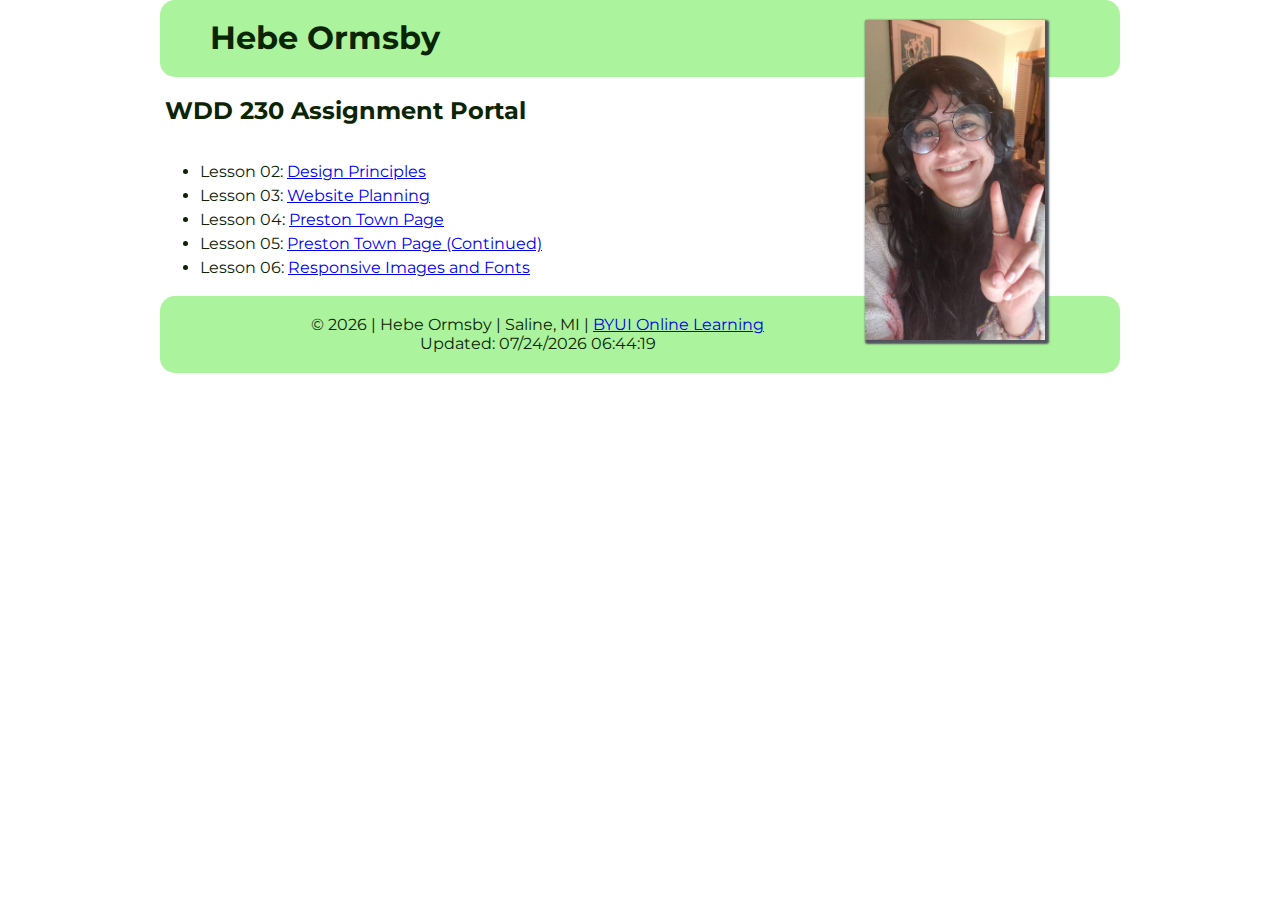
<file: index.html>
<!DOCTYPE html>
<html lang="en">
  <head>
    <meta charset="UTF-8" />
    <meta name="viewport" content="width=device-width, initial-scale=1.0">
    <title>Assignment Portal WDD 230</title>
    <link rel="stylesheet" href="css/normalize.css">
    <link rel="stylesheet" href="css/style.css">
    <link rel="stylesheet" href="css/medium.css">
  </head>
  <body>
    <header>
      <img src="images/me.jpg" alt="My Profile Picture" width="180">
      <h1>Hebe Ormsby</h1>
    </header>
    <h2 class="title">WDD 230 Assignment Portal</h2>
    <nav>
      <ul>
        <li>Lesson 02: <a href="Lesson2/design-principles.html">Design Principles</a></li>
        <li>Lesson 03: <a href="#">Website Planning</a></li>
        <li>Lesson 04: <a href="#">Preston Town Page</a></li>
        <li>Lesson 05: <a href="#">Preston Town Page (Continued)</a></li>
        <li>Lesson 06: <a href="#">Responsive Images and Fonts</a></li>
      </ul>
    </nav>
  <footer>
    <p>
      &copy; <span id="year"></span> | Hebe Ormsby | Saline, MI |
      <a href="https://www.byui.edu/online">BYUI Online Learning</a><br />Updated: <span id="date"></span>
    </p>
  </footer>
  <script src="js/javascript.js"></script>
  </body>
</html>
</file>
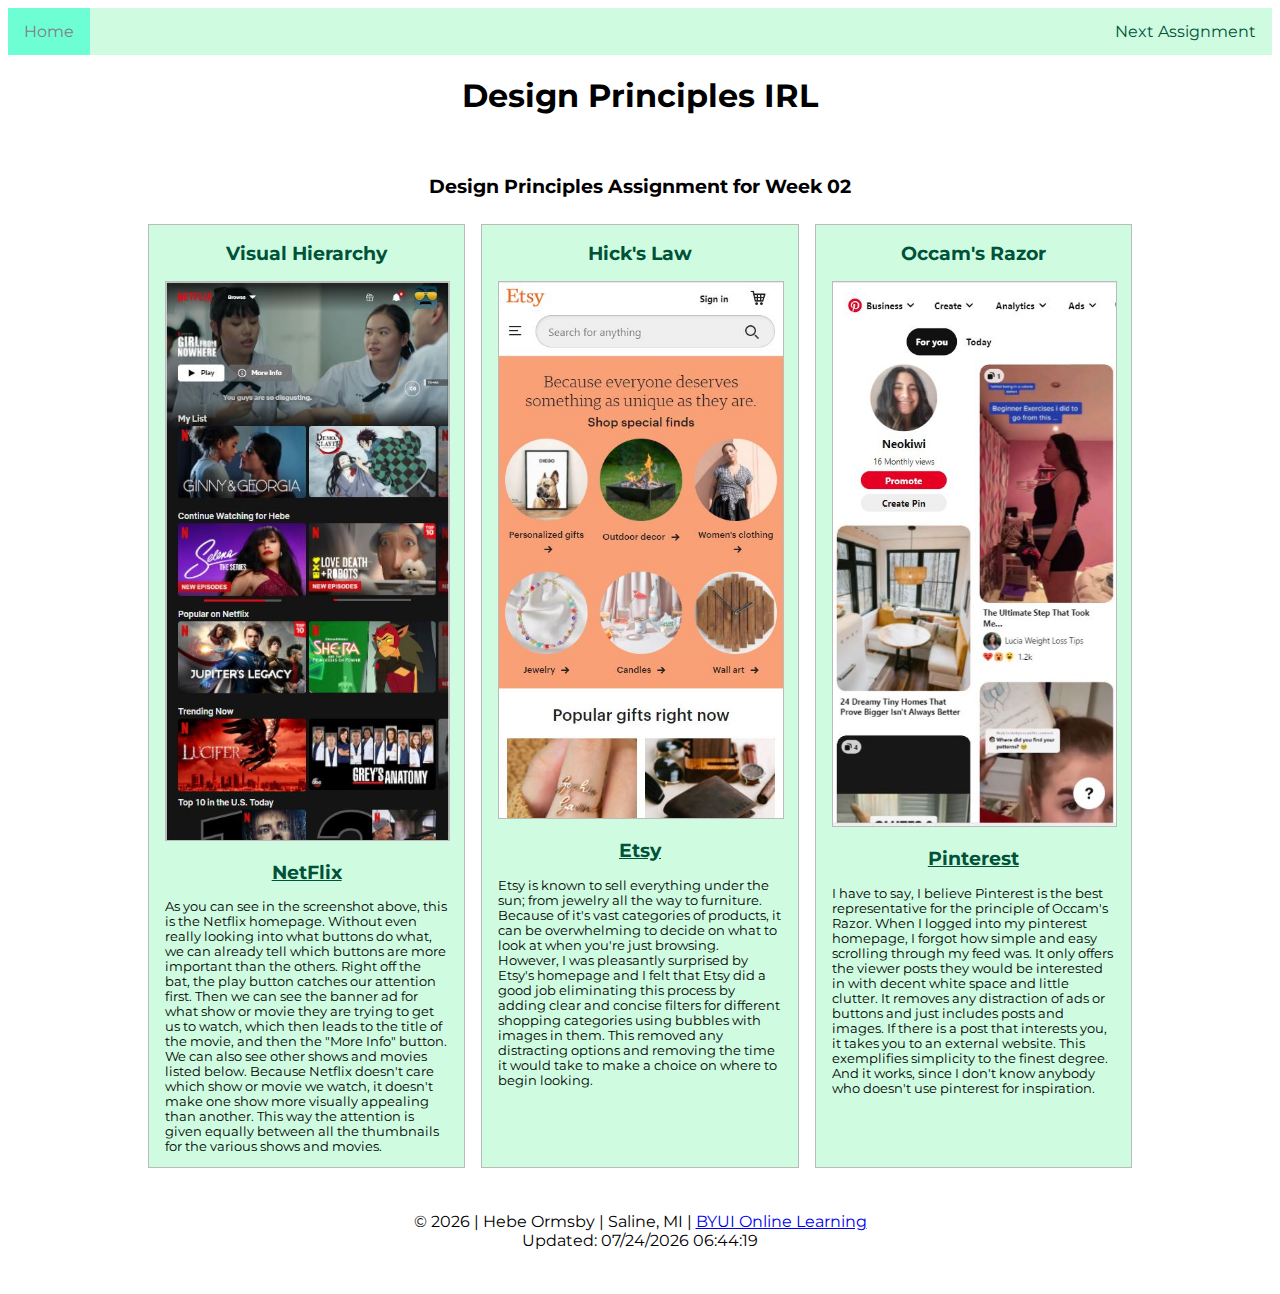
<file: Lesson2/design-principles.html>
<!DOCTYPE html>
<html lang="en">
    <head>
        <meta charset="UTF-8" />
        <meta name="viewport" content="width=device-width, initial-scale=1.0">
        <title>Design Principles Assignment WDD 230</title>
        <link rel="stylesheet" href="css/style.css">
        <link rel="stylesheet" href="css/medium.css">
        <link rel="stylesheet" href="css/large.css">
    </head>
    <body>
        <header>
            <nav>
                <ul>
                    <li><a class="active" href="../index.html">Home</a></li>
                    <li style="float:right"><a href="/">Next Assignment</a></li>
                </ul>
            </nav>
            <h1>Design Principles IRL</h1><br>
            <h3>Design Principles Assignment for Week 02</h3>
        </header>
        <main class="grid">
            <section>
                <h2>Visual Hierarchy</h2>
                <picture>
                    <img src="../images/visual_hierarchy.JPG" alt="Visual Hierarchy">
                </picture>
                <h2><a class="link" href="netflix.com" target="blank">NetFlix</a></h2>
                <p>
                    As you can see in the screenshot above, this is the Netflix homepage. Without even really looking into what buttons do what, we can already tell which buttons are more important than the others. Right off the bat, the play button catches our attention first. Then we can see the banner ad for what show or movie they are trying to get us to watch, which then leads to the title of the movie, and then the "More Info" button. We can also see other shows and movies listed below. Because Netflix doesn't care which show or movie we watch, it doesn't make one show more visually appealing than another. This way the attention is given equally between all the thumbnails for the various shows and movies. 
                </p>
            </section>
            <section>
                <h2>Hick's Law</h2>
                <picture>
                    <img src="../images/hicks_law.JPG" alt="Hick's Law">
                </picture>
                <h2><a class="link" href="etsy.com" target="blank">Etsy</a></h2>
                <p>
                    Etsy is known to sell everything under the sun; from jewelry all the way to furniture. Because of it's vast categories of products, it can be overwhelming to decide on what to look at when you're just browsing. However, I was pleasantly surprised by Etsy's homepage and I felt that Etsy did a good job eliminating this process by adding clear and concise filters for different shopping categories using bubbles with images in them. This removed any distracting options and removing the time it would take to make a choice on where to begin looking.
                </p>
            </section>
            <section>
                <h2>Occam's Razor</h2>
                <picture>
                    <img src="../images/occams_razor.JPG" alt="Occam's Razor">
                </picture>
                <h2><a class="link" href="Pinterest.com" target="blank">Pinterest</a></h2>
                <p>
                    I have to say, I believe Pinterest is the best representative for the principle of Occam's Razor. When I logged into my pinterest homepage, I forgot how simple and easy scrolling through my feed was. It only offers the viewer posts they would be interested in with decent white space and little clutter. It removes any distraction of ads or buttons and just includes posts and images. If there is a post that interests you, it takes you to an external website. This exemplifies simplicity to the finest degree. And it works, since I don't know anybody who doesn't use pinterest for inspiration.
                </p>
            </section>
        </main>
        <footer>
            <p>
              &copy; <span id="year"></span> | Hebe Ormsby | Saline, MI |
              <a href="https://www.byui.edu/online">BYUI Online Learning</a><br />Updated: <span id="date"></span>
            </p>
          </footer>
        <script src="java.js"></script>
    </body>
    
</html>
</file>
<file: css/style.css>
@import url('https://fonts.googleapis.com/css2?family=Montserrat&family=Roboto&display=swap');
@import url('https://fonts.googleapis.com/css2?family=Montserrat&family=Raleway&family=Roboto&display=swap');

body {
    font-family: 'Montserrat', sans-serif;
    color: #0A2404;
  }
  header,
  footer {
    background: #acf39d;
    border-radius: 15px;
  }
  .title {
    padding: 20px 0 20px 115px;
  }
  h1, h2 {
    margin: 0 0 0 50px;
    padding: 20px 0 20px 0;
  }
  img {
    float: right;
    margin: 20px 75px 0 0;
    border-color: #353945;
    border-radius: 1px;
    box-shadow: 2px 2px 2px 2px #52545e;
  }
  nav ul li {
    line-height: 1.5em;
  }
  .footertext {
    margin: 0 0 0 50px;
    padding: 20px 0 20px 0;
  }
  p {
    margin: 0 0 0 50px;
    padding: 20px 0 20px 0;
    text-align: center;
  }
  header, nav, footer {
    max-width: 60em;
    margin: 0 auto;
  }
</file>
<file: css/medium.css>
@media (min-width: 32.5em) {
    header img {
        float: right;
    }
}
</file>
<file: Lesson2/css/style.css>
@import url('https://fonts.googleapis.com/css2?family=Montserrat&family=Roboto&display=swap');
@import url('https://fonts.googleapis.com/css2?family=Montserrat&family=Raleway&family=Roboto&display=swap');

body {
	font-size: 16px;
	font-family: 'Montserrat', sans-serif;
}

ul {
	list-style-type: none;
	margin: 0;
	padding: 0;
	overflow: hidden;
	background-color: rgb(207, 252, 224);
}

li {
	float: left;
}

li a {
	display: block;
	color: #005239;
	text-align: center;
	padding: 14px 16px;
	text-decoration: none;
}

li a:hover {
	background-color: #6dffd3;
}

.active {
	color: gray;
	background-color: #6dffd3;
}
/* phone or baseline views **************************/
main {
	max-width: 767px;
	margin: 0 auto;
	display: grid;
	grid-template-columns: 1fr;
	font-size: 0.8rem;
}

h1, h2, h3 {
    text-align: center;
}

main section h2 {
	color: #005239;
}

main section {
	margin: 0.5rem;
	border: 1px solid #bbb;
	padding: 0 1rem;
	background-color: rgb(207, 252, 224);
}

main section:nth-child(2) {
	display: none;
	margin: 0.5rem;
}

.link {
	color: #005239;
}

.link:hover {
	color: #9300b8;
}

.colimage {
	box-shadow: 0 0 30px #333;
}

footer {
    text-align: center;
    margin: 0 0 0 50px;
    padding: 20px 0 20px 0;
    max-width: 60em;
    margin: 0 auto;
}

/* Tablet Views ******************************/
/*@media only screen and (min-width: 37.5em) {
	main {
		grid-template-columns: 1fr 1fr;
	}

	main section:nth-child(2) {
		display: block;
	}

	main section:nth-child(3) {
		grid-column: span 2;
	}

	main section picture {
		display: block;
	}
	main section picture img {
		width: 100%;
		height: auto;
		border: 1px solid #bbb;
	}
}*/

/* Desktop Views ****************************/
/*@media only screen and (min-width: 60em) {
	main {
		grid-template-columns: 1fr 1fr 1fr;
	}

	main section:nth-child(3) {
		grid-column: span 1;
	}
}*/
</file>
<file: Lesson2/css/medium.css>
@media only screen and (min-width: 32.5em) {
        main {
            grid-template-columns: 1fr 1fr;
        }
    
        main section:nth-child(2) {
            display: block;
        }
    
        main section:nth-child(3) {
            grid-column: span 2;
        }
    
        main section picture {
            display: block;
        }
        main section picture img {
            width: 100%;
            height: auto;
            border: 1px solid #bbb;
        }
    header img {
        float: right;
    }
}
</file>
<file: Lesson2/css/large.css>
@media only screen and (min-width: 60em) {
    main {
        max-width: 1000px;
		grid-template-columns: 1fr 1fr 1fr;
	}

	main section:nth-child(3) {
		grid-column: span 1;
	}
}
</file>
